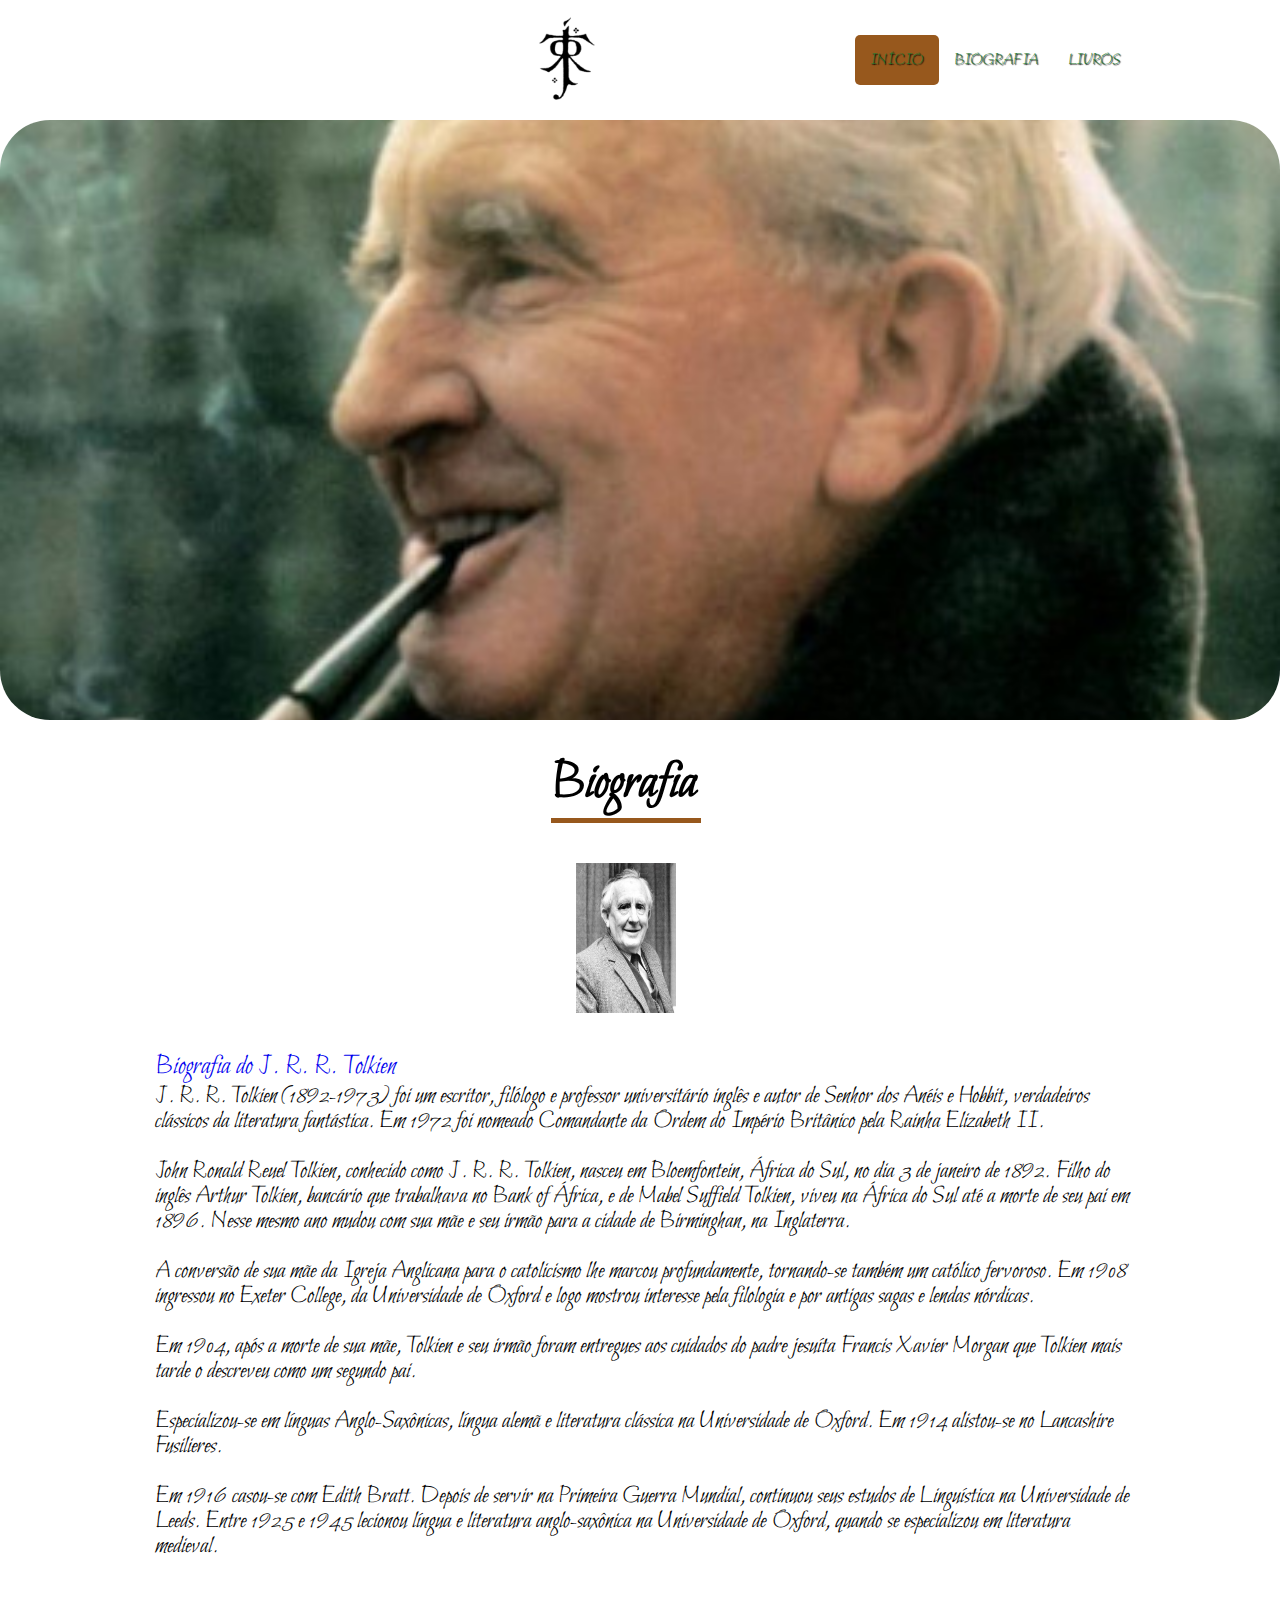
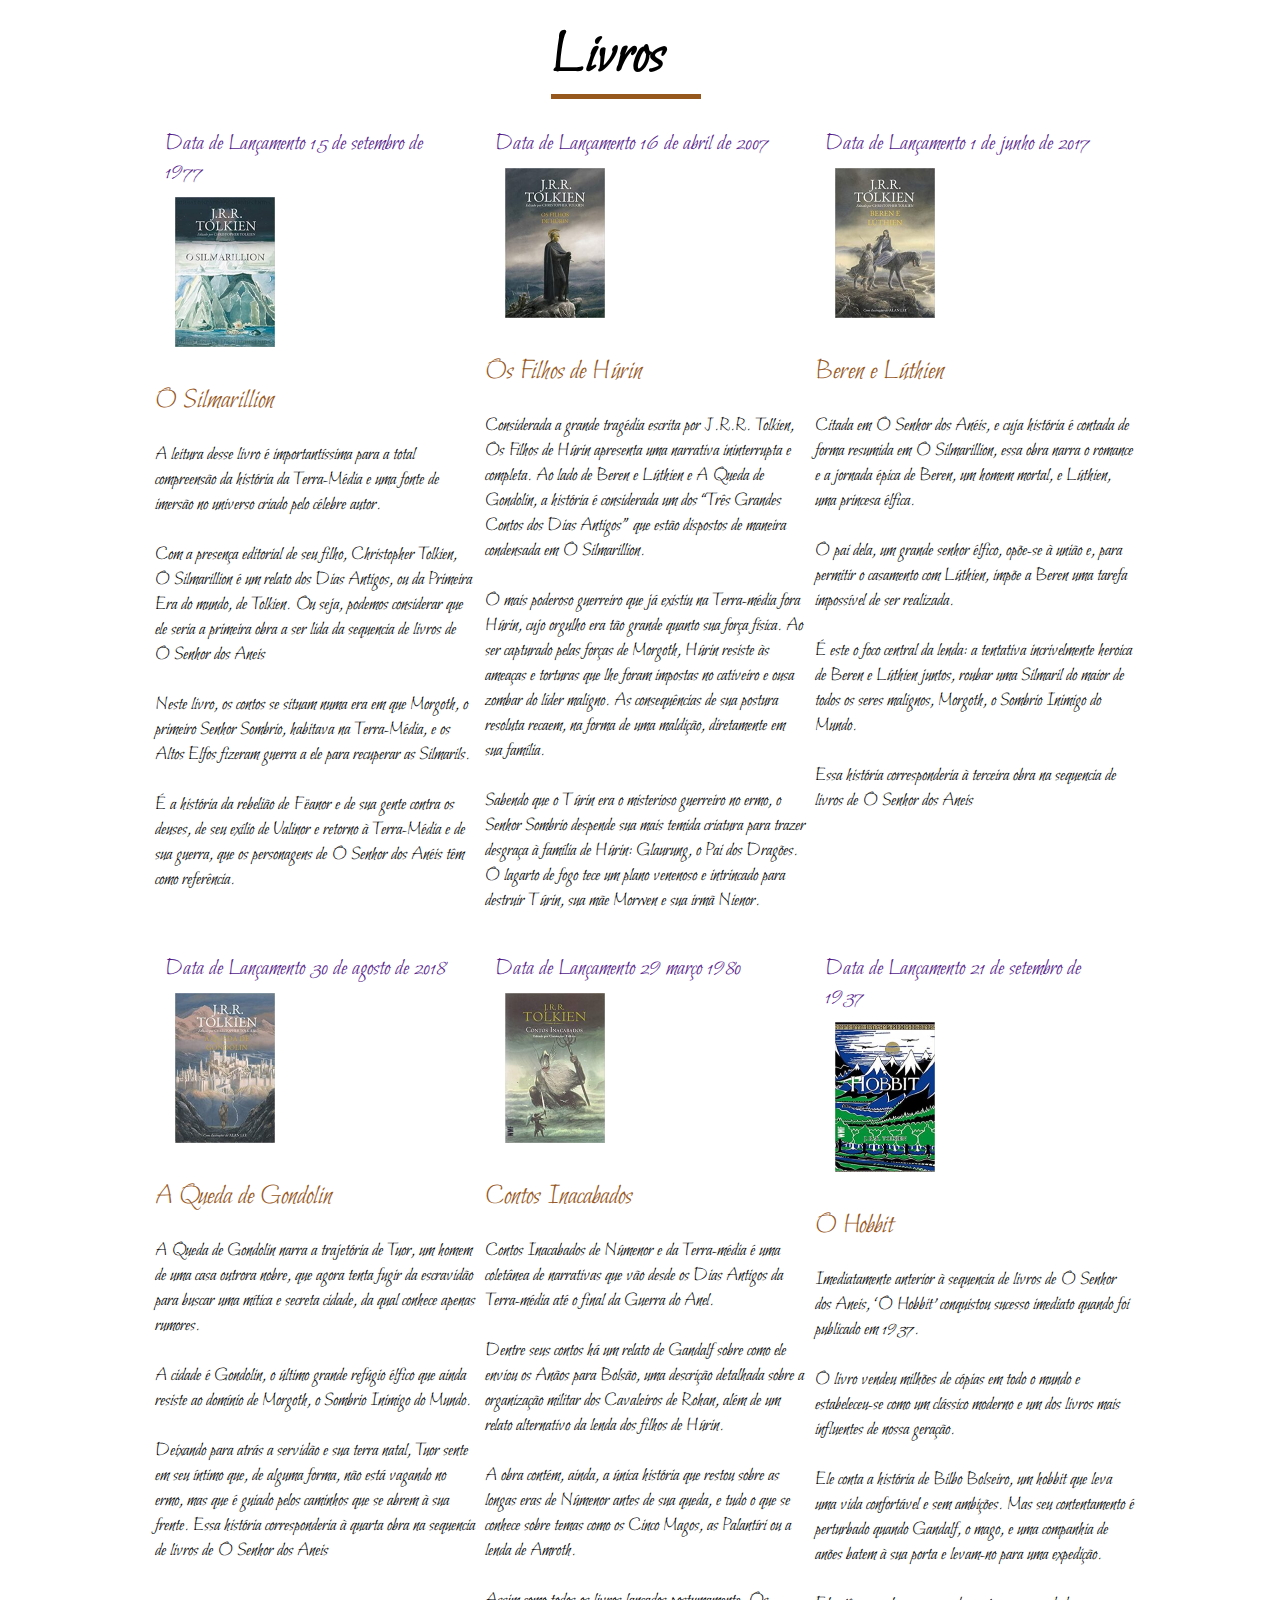
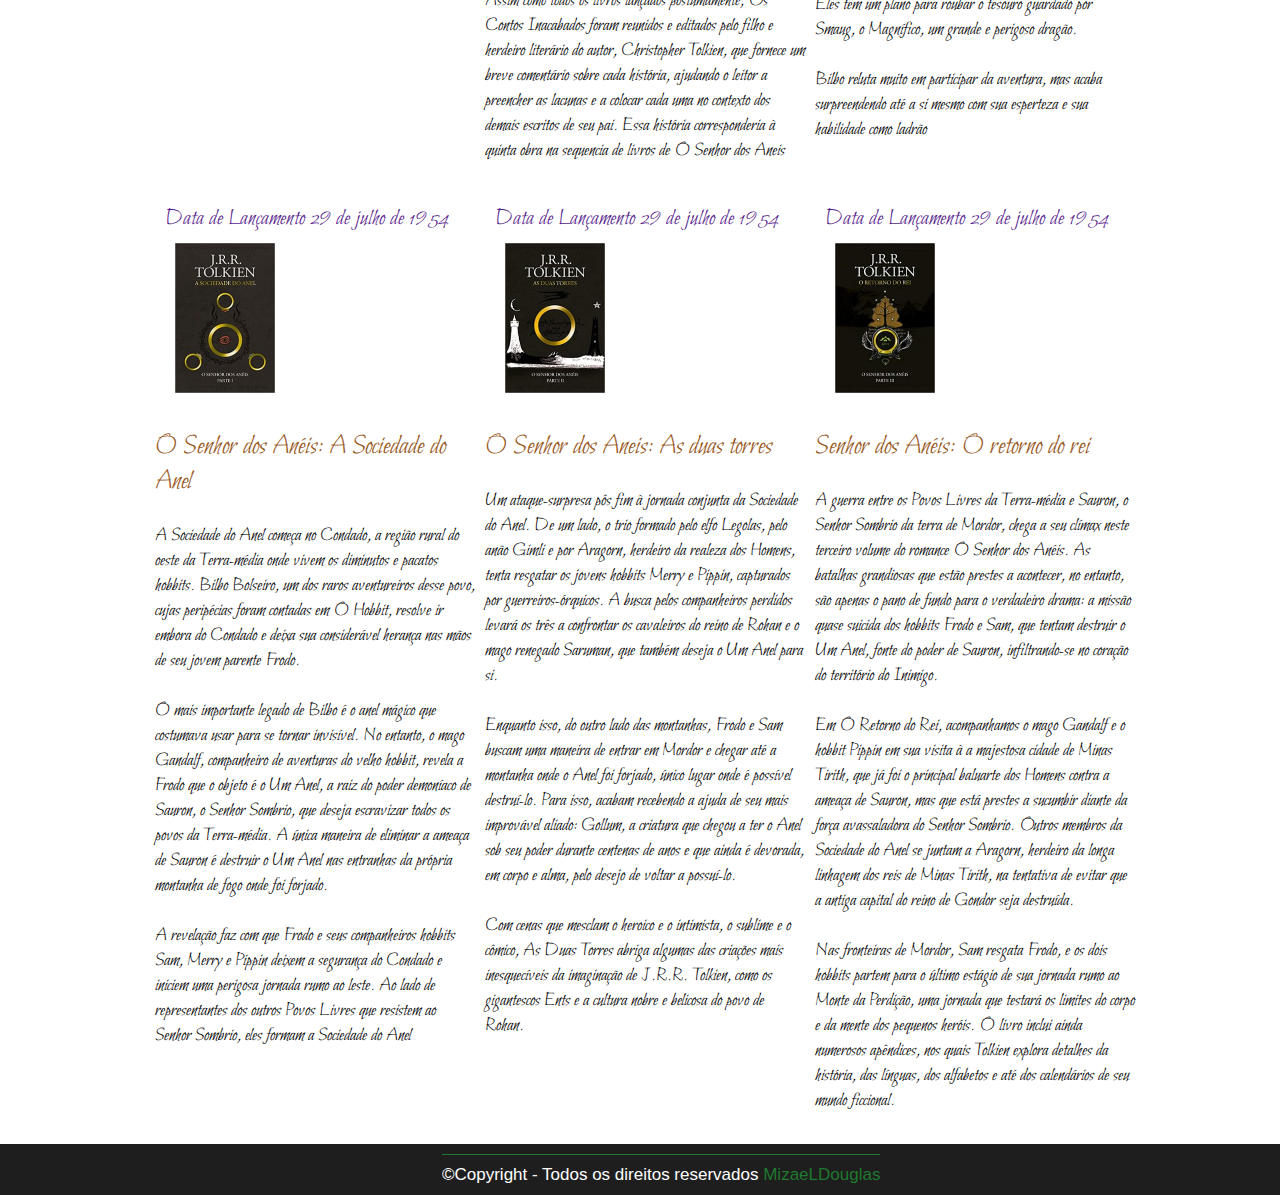
<file: index.html>
<!DOCTYPE html>
<html lang="pt">
<head>
    <meta charset="UTF-8">
    <meta http-equiv="X-UA-Compatible" content="IE=edge">
    <meta name="viewport" content="width=device-width, initial-scale=1.0">
    <title>Tribute Page J.R.R. Tolkien</title>
    <link rel="stylesheet" href="assets/CSS/style.css">
    <link rel="preconnect" href="https://fonts.googleapis.com">
<link rel="preconnect" href="https://fonts.gstatic.com" crossorigin>
<link href="https://fonts.googleapis.com/css2?family=Bilbo&display=swap" rel="stylesheet">
</head>
<body>
    <header>
        <div class="container">
            <div class="logo">
                <img src="assets/images/logo1.png" width="90" height="90" alt="">
            </div>
            <div class="menu">
                <nav>
                    <div class="menuMobile">
                        <div class="mm_line"></div>
                        <div class="mm_line"></div>
                        <div class="mm_line"></div>
                    </div>
                    <ul>
                        <li class="active"><a href="">Início</a></li>
                        <li><a href="">Biografia</a></li>
                        <li><a href="">Livros</a></li>
                        
                        
                        
                    </ul>
                </nav>
            </div>
        </div>
    </header>

    <section id="banner">
        
        
    </section>
    <section>
        <div class="container">
            <section>

                <section>
                    <div class="widget">
                        <div class="widget_title">
                            <div class="widget_title_text" style="font-size: 54px;">Biografia</div>
                            <div class="widget_title_bar"></div>
                        </div>
                        
                    </div>
                    <div class="widget_body flex">
                        <article>
                            <a href="https://www.ebiografia.com/t_r_r_tolkien/#:~:text=J.%20R.%20R.%20Tolkien%20(1892%2D1973),verdadeiros%20cl%C3%A1ssicos%20da%20literatura%20fant%C3%A1stica.&text=John%20Ronald%20Reuel%20Tolkien%2C%20conhecido,3%20de%20janeiro%20de%201892.">
                                <div class="book_date">

                                </div>
                                <div class="book_cover">
                                    <img src="assets/images/t-r-r-tolkien-l.jpg" width="100" height="150" class="book_cover_img2">

                                </div>
                                <div class="book_title">
                                    Biografia do J. R. R. Tolkien
                                <div class="book_resume" style="font-size: 25px;">
                                    J. R. R. Tolkien (1892-1973) foi um escritor, filólogo e professor universitário inglês e autor de Senhor dos Anéis e Hobbit, verdadeiros clássicos da literatura fantástica. Em 1972 foi nomeado Comandante da Ordem do Império Britânico pela Rainha Elizabeth II. <br><br>

                                    John Ronald Reuel Tolkien, conhecido como J. R. R. Tolkien, nasceu em Bloemfontein, África do Sul, no dia 3 de janeiro de 1892. Filho do inglês Arthur Tolkien, bancário que trabalhava no Bank of África, e de Mabel Suffield Tolkien, viveu na África do Sul até a morte de seu pai em 1896. Nesse mesmo ano mudou com sua mãe e seu irmão para a cidade de Birminghan, na Inglaterra.<br><br>

                                    A conversão de sua mãe da Igreja Anglicana para o catolicismo lhe marcou profundamente, tornando-se também um católico fervoroso. Em 1908 ingressou no Exeter College, da Universidade de Oxford e logo mostrou interesse pela filologia e por antigas sagas e lendas nórdicas.<br><br>

                                    Em 1904, após a morte de sua mãe, Tolkien e seu irmão foram entregues aos cuidados do padre jesuíta Francis Xavier Morgan que Tolkien mais tarde o descreveu como um segundo pai.<br><br>

                                    Especializou-se em línguas Anglo-Saxônicas, língua alemã e literatura clássica na Universidade de Oxford. Em 1914 alistou-se no Lancashire Fusilieres. <br><br>

                                    Em 1916 casou-se com Edith Bratt. Depois de servir na Primeira Guerra Mundial, continuou seus estudos de Linguística na Universidade de Leeds. Entre 1925 e 1945 lecionou língua e literatura anglo-saxônica na Universidade de Oxford, quando se especializou em literatura medieval.


                                </div>
                            </a>
                        </article>
                    </div>
                </section>
                
                <div class="widget">
                    <div class="widget_title">
                        <div class="widget_title_text">Livros</div>
                        <div class="widget_title_bar"></div>
                    </div>
                    <div class="widget_body flex">
                        <article>
                            <a href="">
                                <div class="book_date">
                                    Data de Lançamento 15 de setembro de 1977
                                </div>
                                <div class="book_cover">
    
                                    <img class="book_cover_img" src="assets/images/livro-o-silmarillion-200x300.jpg" width="100" height="150" alt="">
                                </div>
                                <div class="book_title">
                                    O Silmarillion
                                </div>
                                <div class="book_resume">
                                    A leitura desse livro é importantíssima para a total compreensão da história da Terra-Média e uma fonte de imersão no universo criado pelo célebre autor. <br> <br>

                                    Com a presença editorial de seu filho, Christopher Tolkien, O Silmarillion é um relato dos Dias Antigos, ou da Primeira Era do mundo, de Tolkien. Ou seja, podemos considerar que ele seria a primeira obra a ser lida da sequencia de livros de O Senhor dos Aneis <br> <br>

                                    Neste livro, os contos se situam numa era em que Morgoth, o primeiro Senhor Sombrio, habitava na Terra-Média, e os Altos Elfos fizeram guerra a ele para recuperar as Silmarils. <br> <br>

                                    É a história da rebelião de Fëanor e de sua gente contra os deuses, de seu exílio de Valinor e retorno à Terra-Média e de sua guerra, que os personagens de O Senhor dos Anéis têm como referência.
                                </div>
                            </a>
                        </article>
                        <article>
                            <a href="">
                                <div class="book_date">
                                    Data de Lançamento 16 de abril de 2007
                                </div>
                                <div class="book_cover">
                                    <img class="book_cover_img" src="assets/images/livro-Os-filhos-de-Hurin-198x300.jpg" width="100" height="150" alt="">
                                </div>
                                <div class="book_title">
                                    Os Filhos de Húrin
                                </div>
                                <div class="book_resume">
                                    Considerada a grande tragédia escrita por J.R.R. Tolkien, Os Filhos de Húrin apresenta uma narrativa ininterrupta e completa. Ao lado de Beren e Lúthien e A Queda de Gondolin, a história é considerada um dos “Três Grandes Contos dos Dias Antigos” que estão dispostos de maneira condensada em O Silmarillion. <br><br>

                                    O mais poderoso guerreiro que já existiu na Terra-média fora Húrin, cujo orgulho era tão grande quanto sua força física. Ao ser capturado pelas forças de Morgoth, Húrin resiste às ameaças e torturas que lhe foram impostas no cativeiro e ousa zombar do líder maligno. As consequências de sua postura resoluta recaem, na forma de uma maldição, diretamente em sua família. <br><br>

                                    Sabendo que o Túrin era o misterioso guerreiro no ermo, o Senhor Sombrio despende sua mais temida criatura para trazer desgraça à família de Húrin: Glaurung, o Pai dos Dragões. O lagarto de fogo tece um plano venenoso e intrincado para destruir Túrin, sua mãe Morwen e sua irmã Nienor. 
                                </div>
                            </a>
                        </article>
                        <article>
                            <a href="">
                                <div class="book_date">
                                    Data de Lançamento 1 de junho de 2017
                                </div>
                                <div class="book_cover">
                                    <img src="assets/images/livro-baren-e-luthien-198x300.jpg" width="100" height="150" alt="" class="book_cover_img">
                                </div>
                                <div class="book_title">
                                    Beren e Lúthien
                                </div>
                                <div class="book_resume">
                                    Citada em O Senhor dos Anéis, e cuja história é contada de forma resumida em O Silmarillion, essa obra narra o romance e a jornada épica de Beren, um homem mortal, e Lúthien, uma princesa élfica. <br> <br>

                                    O pai dela, um grande senhor élfico, opõe-se à união e, para permitir o casamento com Lúthien, impõe a Beren uma tarefa impossível de ser realizada. <br> <br>

                                    É este o foco central da lenda: a tentativa incrivelmente heroica de Beren e Lúthien juntos, roubar uma Silmaril do maior de todos os seres malignos, Morgoth, o Sombrio Inimigo do Mundo. <br> <br>

                                    Essa história corresponderia à terceira obra na sequencia de livros de O Senhor dos Aneis 
                                </div>
                            </a>
                        </article>
                        <article>
                            <a href="">
                                <div class="book_date">
                                    Data de Lançamento 30 de agosto de 2018
                                </div>
                                <div class="book_cover">
                                    <img src="assets/images/A-queda-de-Gondolin-livro-198x300.jpg" width="100" height="150" class="book_cover_img">
                                </div>
                                <div class="book_title">
                                    A Queda de Gondolin
                                </div>
                                <div class="book_resume">
                                    A Queda de Gondolin narra a trajetória de Tuor, um homem de uma casa outrora nobre, que agora tenta fugir da escravidão para buscar uma mítica e secreta cidade, da qual conhece apenas rumores. <br> <br>

                                    A cidade é Gondolin, o último grande refúgio élfico que ainda resiste ao domínio de Morgoth, o Sombrio Inimigo do Mundo. <br> <br>

                                    Deixando para atrás a servidão e sua terra natal, Tuor sente em seu íntimo que, de alguma forma, não está vagando no ermo, mas que é guiado pelos caminhos que se abrem à sua frente. Essa história corresponderia à quarta obra na sequencia de livros de O Senhor dos Aneis <br>
                                </div>
                            </a>
                        </article>
                        <article>
                            <a href="">
                                <div class="book_date">
                                    Data de Lançamento 29 março 1980
                                </div>
                                <div class="book_cover">
                                    <img src="assets/images/contos-inacabados-senhor-dos-aneis-199x300.jpg" width="100" height="150" class="book_cover_img">
                                </div>
                                <div class="book_title">
                                    Contos Inacabados
                                </div>
                                <div class="book_resume">
                                    Contos Inacabados de Númenor e da Terra-média é uma coletânea de narrativas que vão desde os Dias Antigos da Terra-média até o final da Guerra do Anel. <br><br>

                                    Dentre seus contos há um relato de Gandalf sobre como ele enviou os Anãos para Bolsão, uma descrição detalhada sobre a organização militar dos Cavaleiros de Rohan, além de um relato alternativo da lenda dos filhos de Húrin. <br><br>

                                    A obra contém, ainda, a única história que restou sobre as longas eras de Númenor antes de sua queda, e tudo o que se conhece sobre temas como os Cinco Magos, as Palantíri ou a lenda de Amroth.<br><br>

                                    Assim como todos os livros lançados postumamente, Os Contos Inacabados foram reunidos e editados pelo filho e herdeiro literário do autor, Christopher Tolkien, que fornece um breve comentário sobre cada história, ajudando o leitor a preencher as lacunas e a colocar cada uma no contexto dos demais escritos de seu pai. Essa história corresponderia à quinta obra na sequencia de livros de O Senhor dos Aneis

                                </div>
                            </a>
                        </article>
                        <article>
                            <a href="">
                                <div class="book_date">
                                    Data de Lançamento 21 de setembro de 1937
                                </div>
                                <div class="book_cover">
                                    <img src="assets/images/livro-o-hobbit-199x300.jpg" width="100" height="150" class="book_cover_img">
                                </div>
                                <div class="book_title">
                                    O Hobbit
                                </div>
                                <div class="book_resume">
                                    Imediatamente anterior à sequencia de livros de O Senhor dos Aneis, ‘O Hobbit’ conquistou sucesso imediato quando foi publicado em 1937.<br><br>

                                    O livro vendeu milhões de cópias em todo o mundo e estabeleceu-se como um clássico moderno e um dos livros mais influentes de nossa geração. <br><br>

                                    Ele conta a história de Bilbo Bolseiro, um hobbit que leva uma vida confortável e sem ambições. Mas seu contentamento é perturbado quando Gandalf, o mago, e uma companhia de anões batem à sua porta e levam-no para uma expedição.<br><br>

                                    Eles têm um plano para roubar o tesouro guardado por Smaug, o Magnífico, um grande e perigoso dragão. <br><br>

                                    Bilbo reluta muito em participar da aventura, mas acaba surpreendendo até a si mesmo com sua esperteza e sua habilidade como ladrão

                                </div>
                            </a>
                        </article>
                        <article>
                            <a href="">
                                <div class="book_date">
                                    Data de Lançamento 29 de julho de 1954
                                </div>
                                <div class="book_cover">
                                    <img src="assets/images/a-sociedade-do-anel-o-senhor-dos-aneis-197x300.jpg" width="100" height="150" class="book_cover_img">
 
                                </div>
                                <div class="book_title">
                                    O Senhor dos Anéis: A Sociedade do Anel
                                </div>
                                <div class="book_resume">
                                    A Sociedade do Anel começa no Condado, a região rural do oeste da Terra-média onde vivem os diminutos e pacatos hobbits. Bilbo Bolseiro, um dos raros aventureiros desse povo, cujas peripécias foram contadas em O Hobbit, resolve ir embora do Condado e deixa sua considerável herança nas mãos de seu jovem parente Frodo. <br><br>

                                    O mais importante legado de Bilbo é o anel mágico que costumava usar para se tornar invisível. No entanto, o mago Gandalf, companheiro de aventuras do velho hobbit, revela a Frodo que o objeto é o Um Anel, a raiz do poder demoníaco de Sauron, o Senhor Sombrio, que deseja escravizar todos os povos da Terra-média. A única maneira de eliminar a ameaça de Sauron é destruir o Um Anel nas entranhas da própria montanha de fogo onde foi forjado.<br><br>

                                    A revelação faz com que Frodo e seus companheiros hobbits Sam, Merry e Pippin deixem a segurança do Condado e iniciem uma perigosa jornada rumo ao leste. Ao lado de representantes dos outros Povos Livres que resistem ao Senhor Sombrio, eles formam a Sociedade do Anel

                                </div>
                            </a>
                        </article>
                        <article>
                            <a href="">
                                <div class="book_date">
                                    Data de Lançamento 29 de julho de 1954
                                </div>
                                <div class="book_cover">
                                    <img src="assets/images/as-duas-torres-livro-197x300.jpg" width="100" height="150" class="book_cover_img">
                                </div>
                                <div class="book_title">
                                    O Senhor dos Aneis: As duas torres
                                </div>
                                <div class="book_resume">
                                    Um ataque-surpresa pôs fim à jornada conjunta da Sociedade do Anel. De um lado, o trio formado pelo elfo Legolas, pelo anão Gimli e por Aragorn, herdeiro da realeza dos Homens, tenta resgatar os jovens hobbits Merry e Pippin, capturados por guerreiros-órquicos. A busca pelos companheiros perdidos levará os três a confrontar os cavaleiros do reino de Rohan e o mago renegado Saruman, que também deseja o Um Anel para si.<br><br>

                                    Enquanto isso, do outro lado das montanhas, Frodo e Sam buscam uma maneira de entrar em Mordor e chegar até a montanha onde o Anel foi forjado, único lugar onde é possível destruí-lo. Para isso, acabam recebendo a ajuda de seu mais improvável aliado: Gollum, a criatura que chegou a ter o Anel sob seu poder durante centenas de anos e que ainda é devorada, em corpo e alma, pelo desejo de voltar a possuí-lo.<br><br>

                                    Com cenas que mesclam o heroico e o intimista, o sublime e o cômico, As Duas Torres abriga algumas das criações mais inesquecíveis da imaginação de J.R.R. Tolkien, como os gigantescos Ents e a cultura nobre e belicosa do povo de Rohan.

                                </div>
                            </a>
                        </article>
                        <article>
                            <a href="">
                                <div class="book_date">
                                    Data de Lançamento 29 de julho de 1954
                                </div>
                                <div class="book_cover">
                                    <img src="assets/images/o-retorno-do-rei-198x300.jpg" width="100" height="150" class="book_cover_img">

                                </div>
                                <div class="book_title">
                                    Senhor dos Anéis: O retorno do rei
                                </div>
                                <div class="book_resume">
                                    A guerra entre os Povos Livres da Terra-média e Sauron, o Senhor Sombrio da terra de Mordor, chega a seu clímax neste terceiro volume do romance O Senhor dos Anéis. As batalhas grandiosas que estão prestes a acontecer, no entanto, são apenas o pano de fundo para o verdadeiro drama: a missão quase suicida dos hobbits Frodo e Sam, que tentam destruir o Um Anel, fonte do poder de Sauron, infiltrando-se no coração do território do Inimigo. <br><br>

                                    Em O Retorno do Rei, acompanhamos o mago Gandalf e o hobbit Pippin em sua visita à a majestosa cidade de Minas Tirith, que já foi o principal baluarte dos Homens contra a ameaça de Sauron, mas que está prestes a sucumbir diante da força avassaladora do Senhor Sombrio. Outros membros da Sociedade do Anel se juntam a Aragorn, herdeiro da longa linhagem dos reis de Minas Tirith, na tentativa de evitar que a antiga capital do reino de Gondor seja destruída.<br><br>
                                    
                                    Nas fronteiras de Mordor, Sam resgata Frodo, e os dois hobbits partem para o último estágio de sua jornada rumo ao Monte da Perdição, uma jornada que testará os limites do corpo e da mente dos pequenos heróis. O livro inclui ainda numerosos apêndices, nos quais Tolkien explora detalhes da história, das línguas, dos alfabetos e até dos calendários de seu mundo ficcional. 
                                </div>
                            </a>
                        </article>
                        
                    </div>
                </div>
                
            </section>
        </div>
    </section>
    
    <footer>
        <div class="container flexColumn">


            <div class="footer_copy">
                &#169;Copyright - Todos os direitos reservados <a href="https://www.linkedin.com/in/mizaeel-douglas-aa850a216/">MizaeLDouglas</a>
            </div>
        </div>
    </footer>
</body>
</html>
</file>
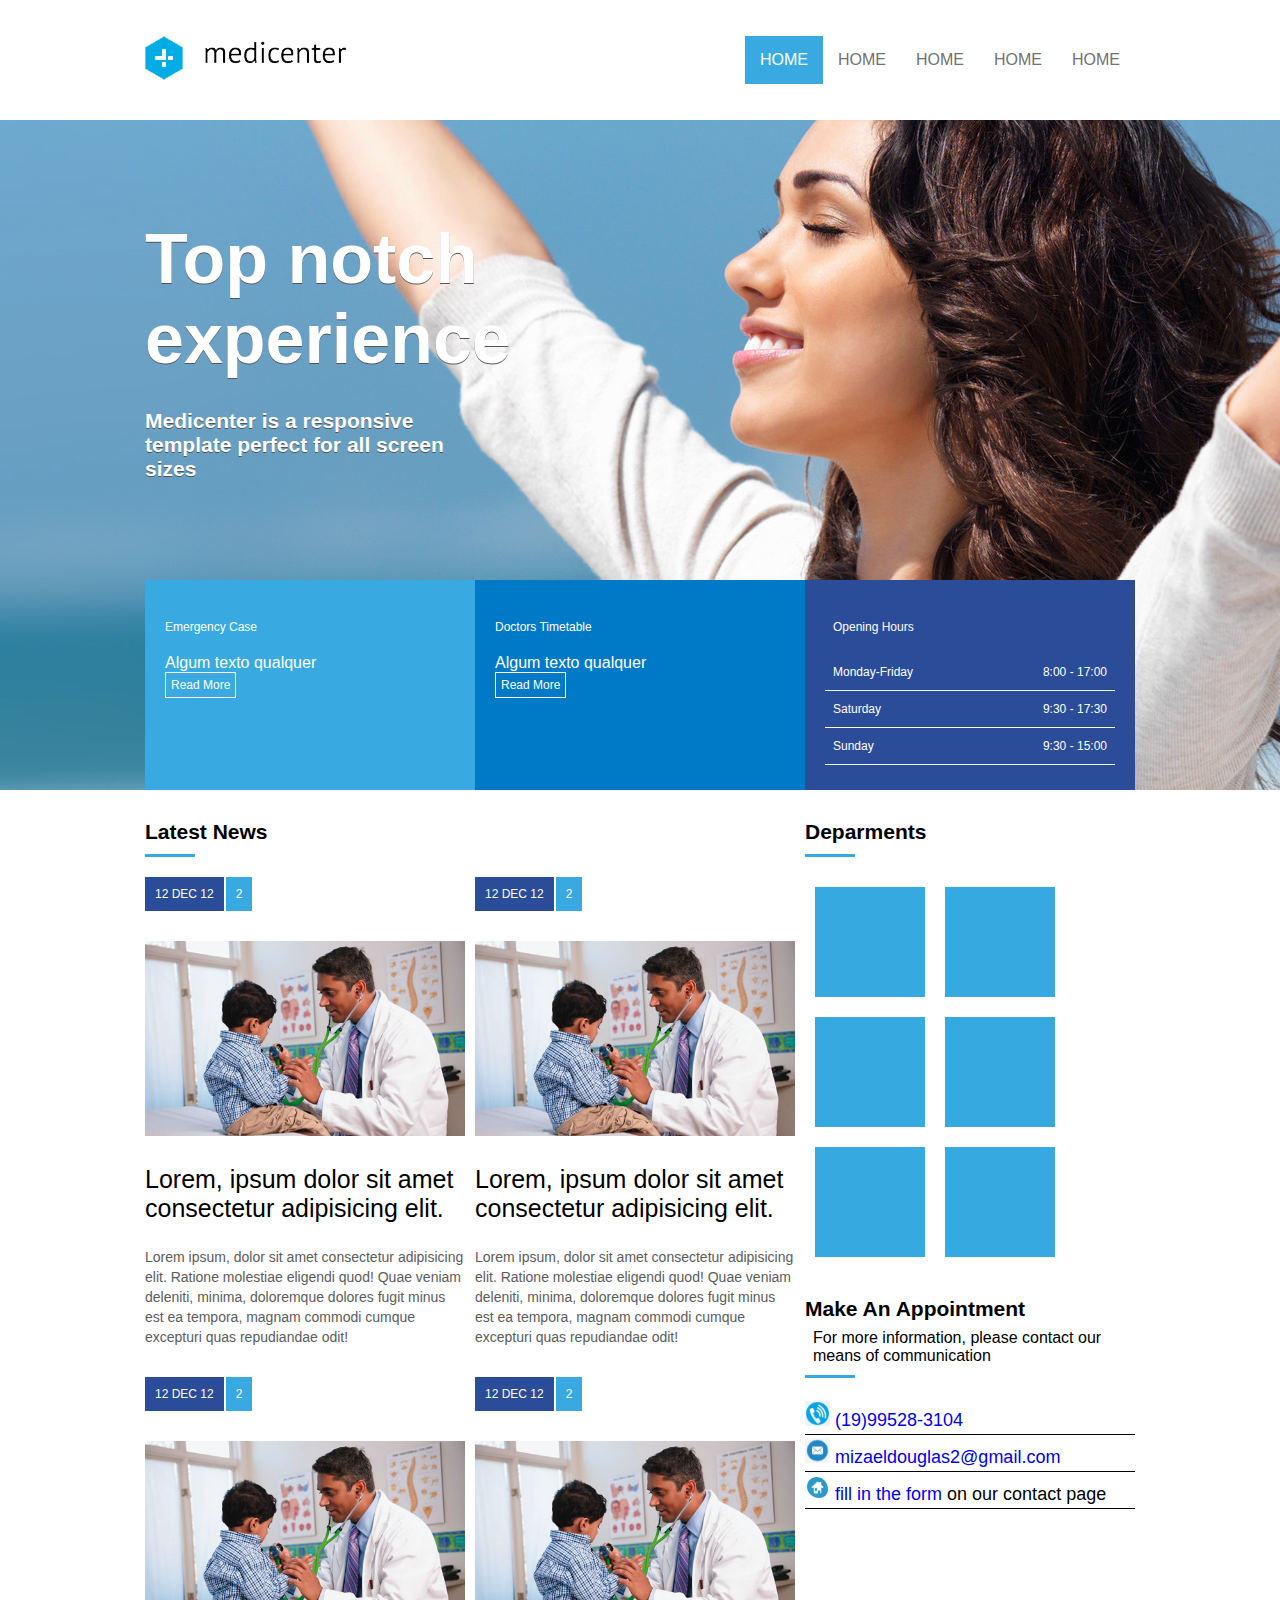
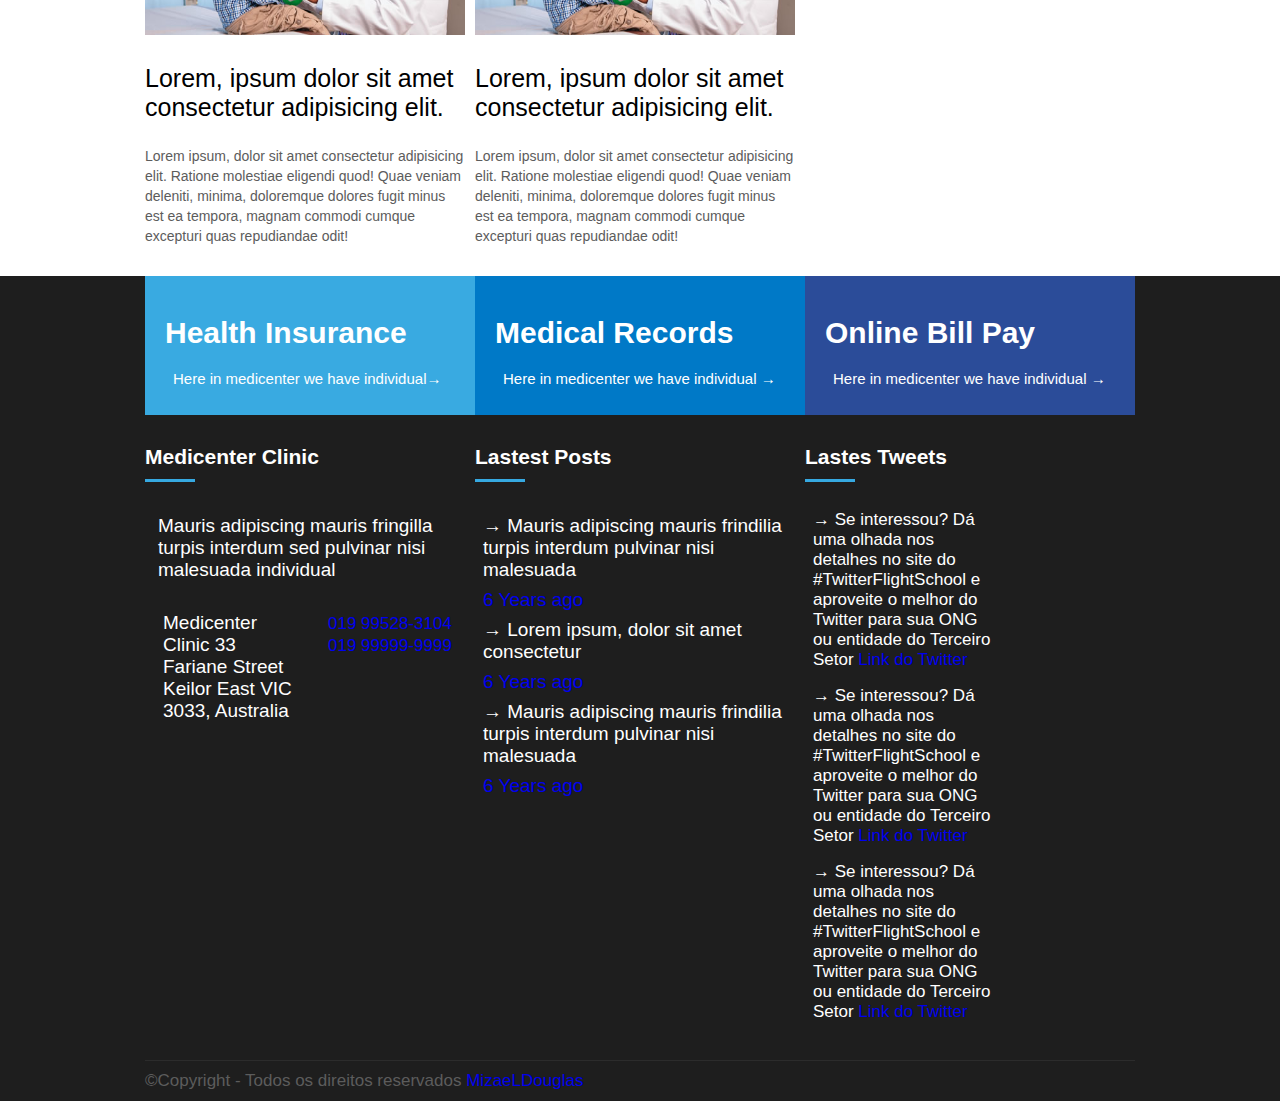
<file: modelo/index.html>
<!DOCTYPE html>
<html lang="br">
<head>
    <meta charset="UTF-8">
    <meta http-equiv="X-UA-Compatible" content="IE=edge">
    <meta name="viewport" content="width=device-width, initial-scale=1.0">
    <title>Site FlexBox</title>
    <link rel="stylesheet" href="assets/css/style.css">
    <script type="text/javascript">
        window.onload = function(){
            document.querySelector(".menuMobile").addEventListener("click", function() {
                if (document.querySelector(".menu nav ul").style.display == 'flex') {
                    document.querySelector(".menu nav ul").style.display = 'none';
                }else {
                    document.querySelector(".menu nav ul").style.display = 'flex';
                }
            });
        };
    </script>
</head>
<body>
    <header>
        <div class="container">
            <div class="logo">
                <a href=""><img src="assets/images/logo.png" alt=""></a>
            </div>
            <div class="menu">
                <nav>
                    <div class="menuMobile">
                        <div class="mm_line"></div>
                        <div class="mm_line"></div>
                        <div class="mm_line"></div>
                    </div>
                    <ul>
                        <li class="active"><a href="">Home</a></li>
                        <li><a href="">Home</a></li>
                        <li><a href="">Home</a></li>
                        <li><a href="">Home</a></li>
                        <li><a href="">Home</a></li>
                    </ul>
                </nav>
            </div>
        </div>
    </header>



    <section id="banner">
        <div class="container column">
            <div class="banner_headline">
                <h1>Top notch experience</h1>
                <h2>Medicenter is a responsive template perfect for all screen sizes</h2>
            </div>
            <div class="banner_options">
                <div class="banner1">
                    <div class="banner_title">Emergency Case</div>
                    <div class="banner_desc">Algum texto qualquer</div>
                    <a href="">Read More</a>
                </div>
                <div class="banner2">
                    <div class="banner_title">Doctors Timetable</div>
                    <div class="banner_desc">Algum texto qualquer</div>
                    <a href="">Read More</a>
                </div>
                <div class="banner3">
                    <div class="banner_title">
                        <p> Opening Hours</p>
                        
                    </div>
                    <div class="banner_hours">
                        <p> Monday-Friday</p>
                        <p>8:00 - 17:00</p>
                        

                        </div>
                    <div class="banner_hours">
                        <p> Saturday</p>
                        <p>9:30 - 17:30</p>
                        

                    </div>
                    <div class="banner_hours">
                        <p>Sunday</p>
                        <p>9:30 - 15:00</p>
                    </div>
                    
                </div>
            </div>
        </div>
    </section>
    <section id="geral">
        <div class="container">
            <section>
                <div class="widget">
                    <div class="widget_title">
                        <div class="widget_title_text">Latest News</div>
                        <div class="widget_title_bar"></div>
                    </div>
                    <div class="widget_body flex">
                        
                        <article>
                            <a href="https://www.lipsum.com/">
                                <div class="news_data">
                                    <div class="news_posted_at">12 DEC 12</div>
                                    <div class="news_comments">2</div>
                                </div>
                                <div class="news_thumbnail">
                                    <img src="assets/images/dr.jpg" alt="">
                                </div>
                                <div class="news_title">
                                    Lorem, ipsum dolor sit amet consectetur adipisicing elit.
                                </div>
                                <div class="news_resume">
                                    Lorem ipsum, dolor sit amet consectetur adipisicing elit. 
                                    Ratione molestiae eligendi quod! Quae veniam deleniti, minima, 
                                    doloremque dolores fugit minus est ea tempora, 
                                    magnam commodi cumque excepturi quas repudiandae odit!
                                </div>
                            </a>
                        </article>
                                                
                        <article>
                            <a href="https://www.lipsum.com/">
                                <div class="news_data">
                                    <div class="news_posted_at">12 DEC 12</div>
                                    <div class="news_comments">2</div>
                                </div>
                                <div class="news_thumbnail">
                                    <img src="assets/images/dr.jpg" alt="">
                                </div>
                                <div class="news_title">
                                    Lorem, ipsum dolor sit amet consectetur adipisicing elit.
                                </div>
                                <div class="news_resume">
                                    Lorem ipsum, dolor sit amet consectetur adipisicing elit. 
                                    Ratione molestiae eligendi quod! Quae veniam deleniti, minima, 
                                    doloremque dolores fugit minus est ea tempora, 
                                    magnam commodi cumque excepturi quas repudiandae odit!
                                </div>
                            </a>
                        </article>
                                                
                        <article>
                            <a href="https://www.lipsum.com/">
                                <div class="news_data">
                                    <div class="news_posted_at">12 DEC 12</div>
                                    <div class="news_comments">2</div>
                                </div>
                                <div class="news_thumbnail">
                                    <img src="assets/images/dr.jpg" alt="">
                                </div>
                                <div class="news_title">
                                    Lorem, ipsum dolor sit amet consectetur adipisicing elit.
                                </div>
                                <div class="news_resume">
                                    Lorem ipsum, dolor sit amet consectetur adipisicing elit. 
                                    Ratione molestiae eligendi quod! Quae veniam deleniti, minima, 
                                    doloremque dolores fugit minus est ea tempora, 
                                    magnam commodi cumque excepturi quas repudiandae odit!
                                </div>
                            </a>
                        </article>
                                                
                        <article>
                            <a href="https://www.lipsum.com/">
                                <div class="news_data">
                                    <div class="news_posted_at">12 DEC 12</div>
                                    <div class="news_comments">2</div>
                                </div>
                                <div class="news_thumbnail">
                                    <img src="assets/images/dr.jpg" alt="">
                                </div>
                                <div class="news_title">
                                    Lorem, ipsum dolor sit amet consectetur adipisicing elit.
                                </div>
                                <div class="news_resume">
                                    Lorem ipsum, dolor sit amet consectetur adipisicing elit. 
                                    Ratione molestiae eligendi quod! Quae veniam deleniti, minima, 
                                    doloremque dolores fugit minus est ea tempora, 
                                    magnam commodi cumque excepturi quas repudiandae odit!
                                </div>
                            </a>
                        </article>
                        


                    </div>
                </div>
            </section>
            <aside> 
                <div class="widget">
                    <div class="widget_title">
                        <div class="widget_title_text">Deparments</div>
                        <div class="widget_title_bar"></div>
                    </div>
                    <div class="widget_deparments">
                        <div></div>
                        <div></div>
                        <div></div>
                        <div></div>
                        <div></div>
                        <div></div>
                    </div>
                </div>
                
                <div class="widget">
                    <div class="widget_title">
                        <div class="widget_title_text">Make An Appointment</div>
                        <p>For more information, please contact our means of communication </p>
                        <div class="widget_title_bar"></div>
                    </div>
                    <div class="widget_contato">
                        <div class="widget_contato_tell"> 
                            <img class="telefone" src="assets/images/telefone.png" alt="">
                            <a href="tel:+(19)99528-3104">(19)99528-3104</a>
                        </div>
                        <div class="widget_contato_email"> 
                            <img class="email" src="assets/images/email.jpg" alt="">
                            <a href="mailto:mizaeldouglas2@gmail.com">mizaeldouglas2@gmail.com</a>
                        </div>
                        <div class="widget_contato_homepage"> 
                            <img  class="homepage" src="assets/images/homepage.jpg" alt="">
                            <a href="https://www.google.com.br">fill in the form</a>
                              on our contact page
                            </div>
                    </div>
                </div>
            </aside>
        </div>
    </section>


    <footer>
        <div class="container flexColumn">
            <div class="footer_menu">
                <div class="fm_1">
                    <a href="">
                        <h1>Health Insurance</h1>
                        <p>Here in medicenter we have individual&#8594; </p>

                    </a>
                </div>
                <div class="fm_2">
                    <a href="">
                        <h1>Medical Records</h1>
                        <p>Here in medicenter we have individual &#8594;</p>
                    </a>
                </div>
                <div class="fm_3">
                    <a href="">
                        <h1>Online Bill Pay</h1>
                        <p>Here in medicenter we have individual &#8594;</p>
                    </a>
                </div>
                
            </div>
            
            <div class="footer_area">
                <div class="footer_areaitem">
                    <div class="widget">
                        <div class="widget_title">
                            <div class="widget_title_text">Medicenter Clinic</div>
                            <div class="widget_title_bar"></div>
                        </div>
                        <div class="widget_footer_txt1">
                            <div class="footer_txt1">    
                                <p>Mauris adipiscing mauris fringilla turpis interdum
                                sed pulvinar nisi malesuada individual
                                </p>
                            </div>
                            <div class="footer_txt2">
                                <p>Medicenter Clinic 
                                   33 Fariane Street
                                   Keilor East
                                   VIC 3033, Australia
                                </p>                                        
                            </div> 
                            <div class="footer_txt2">
                                <p> <a href="tel:+">019 99528-3104</a>
                                    <a href="tel:+">019 99999-9999</a>
                                </p>
                            </div> 
                        </div>
                    </div>
                </div>
                <div class="footer_areaitem">
                    <div class="footer_areaitem">
                        <div class="widget">
                            <div class="widget_title">
                                <div class="widget_title_text">Lastest Posts</div>
                                <div class="widget_title_bar"></div>
                            </div>
                            <div class="widget_footer_txt2">
                                <div class="footer-text1">
                                    <p>&#8594; Mauris adipiscing mauris frindilia
                                        turpis interdum pulvinar nisi malesuada
                                    </p>
                                    <a href="https://www.google.com.br">6 Years ago</a>
                                </div>
                                <div class="footer-text2">
                                    <p>
                                        &#8594; Lorem ipsum, dolor sit amet consectetur
                                    </p>
                                    <a href="https://www.google.com.br">6 Years ago</a>
                                </div>
                                <div class="footer-text3">
                                    <p>&#8594; Mauris adipiscing mauris frindilia
                                        turpis interdum pulvinar nisi malesuada
                                    </p>
                                    <a href="https://www.google.com.br">6 Years ago</a>
                                </div>
                            </div>
                        </div>
                    </div>
                </div>
                <div class="footer_areaitem">
                    <div class="footer_areaitem">
                        <div class="widget">
                            <div class="widget_title">
                                <div class="widget_title_text">Lastes Tweets</div>
                                <div class="widget_title_bar"></div>
                            </div>
                            <div class="widget_footer_txt3">
                                <div>
                                    <p>&#8594; Se interessou?
                                        Dá uma olhada nos detalhes no site do 
                                        #TwitterFlightSchool e aproveite o melhor do
                                         Twitter para sua ONG ou entidade do Terceiro Setor
                                         <a href="https://nonprofits.twitterflightschool.com/student/catalog?utm_source=twitter&utm_medium=osm&utm_campaign=tfgdaytweet&utm_content=na-na-na-na-pro-na-global-all-en">Link do Twitter</a>
                                    </p>
                                </div>
                                <div>
                                    <p>
                                        &#8594; Se interessou?
                                        Dá uma olhada nos detalhes no site do 
                                        #TwitterFlightSchool e aproveite o melhor do
                                         Twitter para sua ONG ou entidade do Terceiro Setor
                                         <a href="https://nonprofits.twitterflightschool.com/student/catalog?utm_source=twitter&utm_medium=osm&utm_campaign=tfgdaytweet&utm_content=na-na-na-na-pro-na-global-all-en">Link do Twitter</a> 
                                    </p>
                                </div>
                                <div>
                                    <p>
                                        &#8594; Se interessou?
                                        Dá uma olhada nos detalhes no site do 
                                        #TwitterFlightSchool e aproveite o melhor do
                                         Twitter para sua ONG ou entidade do Terceiro Setor
                                         <a href="https://nonprofits.twitterflightschool.com/student/catalog?utm_source=twitter&utm_medium=osm&utm_campaign=tfgdaytweet&utm_content=na-na-na-na-pro-na-global-all-en">Link do Twitter</a>
                                    </p>
                                </div>
                            </div>
                        </div>
                    </div>
                </div>
                
            </div>

            <div class="footer_copy">
                &#169;Copyright - Todos os direitos reservados <a href="https://www.linkedin.com/in/mizaeel-douglas-aa850a216/">MizaeLDouglas</a>
            </div>

        </div>
    </footer>
    





</body>
</html>
</file>
<file: assets/CSS/style.css>
*{
    font-family: 'Bilbo', cursive;
    text-decoration: none;
}
body{
    
    margin: 0;
    padding: 0;
}
header{
    display: flex;
    justify-content: center;
    height: 120px;
}
.container{
    display: flex;
    justify-content: space-between;
    width: 990px;
    margin-left: auto;
    margin-right: auto;
}
.logo{
    display: flex;
    padding-left: 38%;
    margin-top: 15px;       
}
.menu{
    display: flex;
    align-items: center;
    justify-content: flex-end;
}
nav ul,
nav li{
    
    list-style: none;
    margin: 0;
    padding: 0;
}
nav ul{
    
    display: flex;
}
nav a{
    display: block;
    padding: 15px;
    text-transform: uppercase;
    color: rgb(31, 121, 46);
    text-shadow: 1px 1px 1px #000;
    border-radius: 5px;
}
nav .active a,
nav a:hover{
    background-color: rgb(151, 88, 29);
    
}
#banner{
    border-radius: 50px;
    display: flex;
    justify-content: center;
    background-image: url(../images/Tolkien4.jpg);
    background-position: center;
    background-size: cover;
    width: 100%;
    height: 600px;
}
#geral{
    display: flex;
    justify-content: center;
}
#geral section{
    flex: 2;
}
#geral aside{
    flex: 1;
}
.widget_title{
    margin-top: 30px;
    margin-bottom: 20px;
    margin-left: 40%;
    margin-right: 40%; 
    
}
.widget_title_text{
    margin-left: 10px;
    color: #000;
    font-size: 60px;
    font-weight: bold;
    
}
.widget_title_bar{
    margin-left: 10px;
    width: 150px;
    height: 5px;
    background-color: rgb(151, 88, 29);
}
.flex{
    display: flex;
    flex-wrap: wrap;
}
article{
    flex: 1;
    min-width: 300px;
    margin-left: 10px;
}
article .book_date{
    display: flex;
    font-size: 23px;
    padding: 10px;
    margin-right: 2px;
}
article .book_cover_img{
    padding-left: 20px;
}
article .book_cover_img2{
    padding-left: 43%;
}
article .book_title{
    margin-top: 30px;
    margin-bottom: 25px;
    color: rgb(151, 88, 29);
    font-size: 28px;
}
article .book_resume{
    color: #000;
    font-size: 19px;
    line-height: 25px;
    margin-bottom: 30px;
}
footer{
    background-color: #1e1e1e;
}
.footer_copy{
    font-family: Arial, Helvetica, sans-serif;
    border-top: 1px solid rgb(31, 121, 46);
    height: 40px;
    color: #fff;
    line-height: 40px;
    font-size: 17px;
    margin-top: 10px;
    margin-left: 30%;
}
.footer_copy a{
    font-family: Arial, Helvetica, sans-serif;
    color: rgb(31, 121, 46);
}
.menuMobile{
    display: none;
    width: 40px;
    height: 40px;
    margin-top: 40px;
    margin-bottom: 40px;
    margin-right: 20px;
}
.mm_line{
    height: 3px;
    background-color: rgb(31, 121, 46);
}
</file>
<file: modelo/assets/css/style.css>
*{
    font-family: Arial;
    text-decoration: none;
}
body{
    margin: 0;
    padding: 0;
    
}
header{
    display: flex;
    justify-content: center;
    height: 120px;
}
.container{
    display: flex;
    justify-content: space-between;
    width: 990px;
}
.logo{
    display: flex;
    align-items: center;
}
.menu{
    display: flex;
    align-items: center;
    justify-content: flex-end;
}
nav ul,
nav li{
    
    list-style: none;
    padding: 0;
    margin: 0;
}
nav ul{
    display: flex;
}
nav a{
    display: block;
    padding: 15px;
    text-decoration: none;
    text-transform: uppercase;
    color: #727272;
    font-family: Arial;
}
nav .active a,
nav a:hover{
    background-color: #39aae1;
    color: #fff;
}
#banner{
    display: flex;
    justify-content: center;
    background-image: url(../images/img1.jpg);
    background-position: center;
    background-size: cover;
    height: 670px;
}
.column{
    flex-direction: column;
}
.banner_headline{
    flex: 1;
    display: flex;
    flex-direction: column;
    justify-content: center;

}
.banner_headline h1{
    color: #fff;
    font-size: 70px;
    text-shadow: 0px 1px 0px #555555;
    margin: 0;
    padding: 0;
    max-width: 350px;
}
.banner_headline h2{
    color: #fff;
    font-size: 21px;
    text-shadow: 0px 1px 0px #555555;
    margin: 0;
    padding: 0;
    margin-top: 30px;
    max-width: 350px;
}
.banner_options{
    height: 210px;
    display: flex;
}
.banner1,
.banner2,
.banner3{
    flex: 1;
    color: #fff;
    padding: 20px;
}
.banner1{
    background-color: #39aae1;
}
.banner2{
    background-color: #0079c7;
}
.banner3{
    background-color: #2b4c99;
}
.banner_title{
    font-size: 21px;
}
.banner_title{
    font-size: 12px;
    margin-top: 20px;
    margin-bottom: 20px;
}
.banner_options a{
    display:inline-block ;
    border: 1px solid #fff;
    padding: 5px;
    color: #fff;
    font-size: 12px;
    text-decoration: none;
}
.banner_hours{
    font-size: 12px;
    display: flex;
    justify-content: space-between;
    border-bottom: 1px solid #fff;
    padding-top: 3px;
    padding-bottom: 3px;

}


#geral{
    display: flex;
    justify-content: center;
}
#geral section{
    flex: 2;
}
#geral aside{
    flex: 1;
}
.widget_title{
    margin-top: 30px;
    margin-bottom: 20px;

}
.widget_title_text{
    color: #000;
    font-size: 21px;
    font-weight: bold;
}
.widget_title_bar{
    width: 50px;
    height: 3px;
    background-color: #36a9e1;
    margin-top: 10px;
}
.widget{
    text-decoration: none;
}
.widget_deparments{
    display: flex;
    flex-wrap: wrap;
    
}
.widget_deparments div{
    width: 80px;
    height: 80px;
    background-color: #36a9e1;
    padding: 15px;
    margin: 10px;
}
.email{
    width: 25px;
    height: 25px;
}
.telefone{
    width: 25px;
}
.homepage{
    width: 25px;
}
.widget_contato_tell{
    font-size: 18px;
    justify-content: space-between;
    border-bottom: 1px solid #000;
    padding-top: 3px;
    padding-bottom: 3px;
}
.widget_contato_email{
    font-size: 18px;
    justify-content: space-between;
    border-bottom: 1px solid #000;
    padding-top: 3px;
    padding-bottom: 3px;
}
.widget_contato_homepage{
    font-size: 18px;
    justify-content: space-between;
    border-bottom: 1px solid #000;
    padding-top: 3px;
    padding-bottom: 3px;
}
.flex{
    display: flex;
    flex-wrap: wrap;
}
article{
    flex: 1;
    min-width: 300px;
    margin-right: 10px;
}
article .news_data{
    display: flex;
}
article .news_posted_at{
    background-color: #2b4c99;
    color: #fff;
    font-size: 12px;
    padding: 10px;
    margin-right: 2px;
}
article .news_comments {
    background-color: #39aae1;
    color: #fff;
    font-size: 12px;
    padding: 10px;
}
article .news_thumbnail{
    margin-top: 30px;
}
article .news_thumbnail img{
    width: 100%;
    height: auto;
}
article .news_title {
    margin-top: 25px;
    margin-bottom: 24px;
    color: #000;
    font-size: 25px;
}
article .news_resume{
    color: #5c5c5c;
    font-size: 14px;
    line-height: 20px;
    margin-bottom: 30px;
}
footer{
    background-color: #1e1e1e;
    display: flex;
    justify-content: center;
}
.footer_menu{
    display: flex;
}
.fm_1,.fm_2,.fm_3{
    font-size: 15px;
    flex: 1;
    color: #fff;
}
.fm_1{
    background-color: #39aae1;
}
.fm_2{
    background-color: #0079c7;
}
.fm_3{
    background-color: #2b4c99;
}
.footer_menu a{
    display: block;
    padding: 20px;
    color: white;
}
.footer_area{
    display: flex;
}
.footer_areaitem{
    flex: 1;
    color: #fff;
}
.flexColumn{
    flex-direction: column;
}
footer .widget_title_text{
    color: #fff;
}
.footer_copy{
    border-top: 1px solid #2c2c2c;
    height: 40px;
    line-height: 40px;
    color: #5c5c5c;
    font-size: 17px;
    margin-top: 30px;
}
.widget_footer_txt1{
    display: flex;
    font-size: 19px;
    flex-wrap: wrap;
}
.footer_txt1{
    padding: 5px;
    border: 5px;
    
}
.footer_txt2{
    flex: 1;
    padding: 10px;  
}
.footer_txt2 a{
    font-size: 17px;
}
.widget_footer_txt2{
    font-size: 19px;
    padding-top: 5px;
}
.widget_footer_txt2 a,p {
    padding: 0px;
    margin: 8px;
}
.widget_footer_txt3{
    
    display: flex;
    flex-wrap: wrap;
    
    
}
.widget_footer_txt3 div{
    width: 200px;
    font-size: 17px;
    padding-left: 0;
}

.menuMobile{
    display: none;
    width: 40px;
    height: 40px;
    margin-top: 40px;
    margin-bottom: 40px;
    margin-right: 20px;
}
.mm_line{
    height: 3px;
    background-color: #39aae1;
}



@media (max-width:600px){
    .banner_headline{
        padding: 20px;
    }
    .banner_headline h1{
        font-size: 55px;
    }
    .banner_headline h2{
        font-size: 17px; 
    }
    .banner_options{
        height: auto;
        flex-direction: column;
    }
    .container{
        flex-direction: column;
    }
    #geral section, #geral aside{
        padding: 20px;
    }
    .footer_menu{
        flex-direction: column;
    }
    .footer_area{
        flex-direction: column;
        padding: 20px;
    }
    .footer_copy{
        padding-left: 20px;
    }
    nav ul{
        flex-direction: column;
        display: none;
        position: absolute;
        left: 0;
        width: 100%;
        background-color: #fff;
        
        
    }
    header{
        height: auto;
    }
    .logo{
        padding-left: 20px;
    }
    .menuMobile{
        display: flex;
        flex-direction: column;
        justify-content: space-around;
    }
}
</file>
